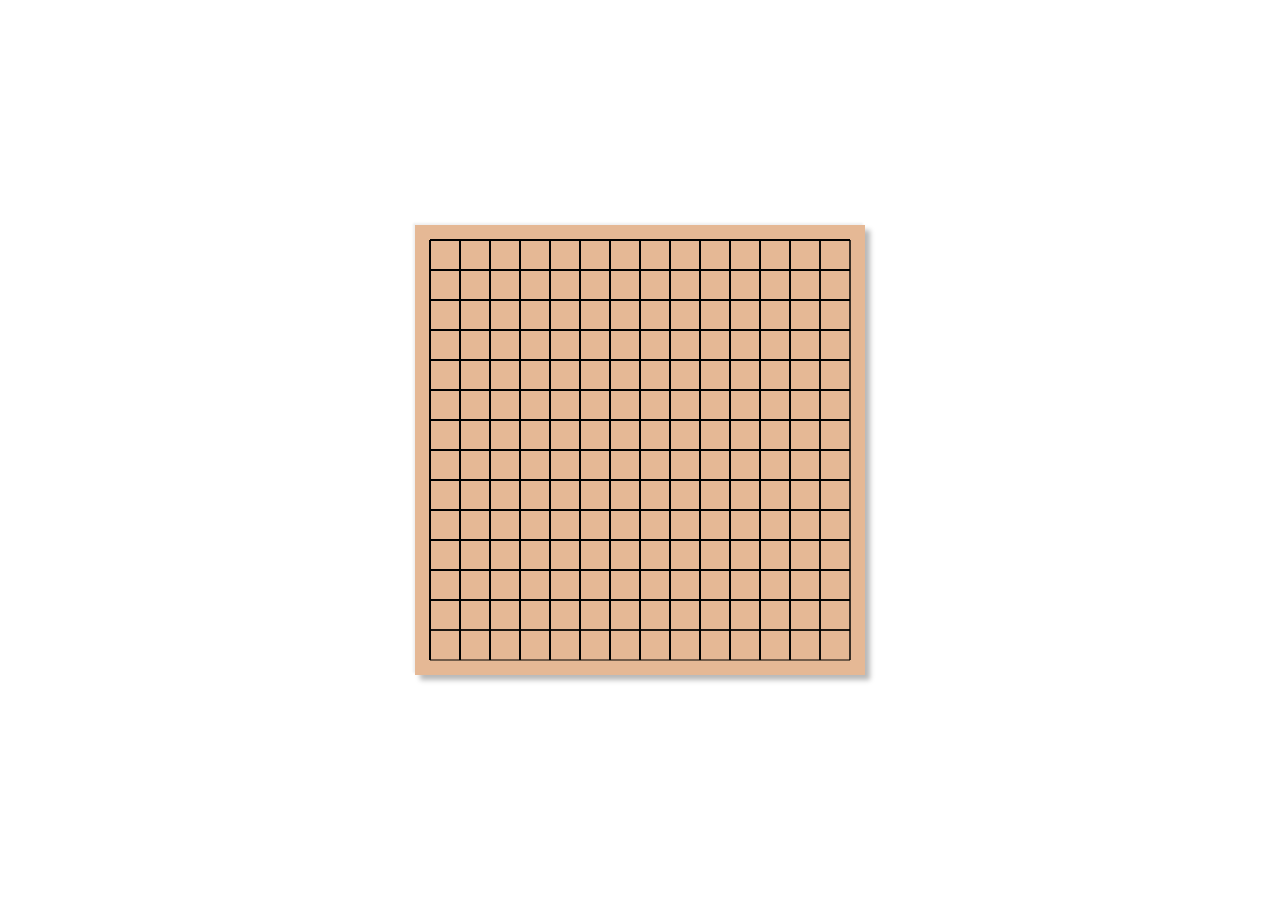
<file: gobang/index.html>
<!DOCTYPE html>
<html lang="en">
<head>
	<meta charset="UTF-8">
	<title>五子棋</title>
	<link rel="stylesheet" type="text/css" href="css/style.css">
	<meta name="viewport" content="width=device-width, initial-scale=1">
	
</head>
<body>
	<canvas id="chess" width="450px" height="450px">
		浏览器居然不支持canvas? 赶紧换一个吧
	</canvas>
	<img id="img-success" src="images/success.gif" alt="你赢了">
	<img id="img-fail" src="images/fail.gif" alt="输了">
	<img id="img-draw" src="images/draw.gif" alt="平局">

	<a id="restart" data-hover="重新开始">重新开始</a>
	<script type="text/javascript" src="js/script.js"></script>
	<script src="js/fireworks.js"></script>
</body>

</html>
</file>
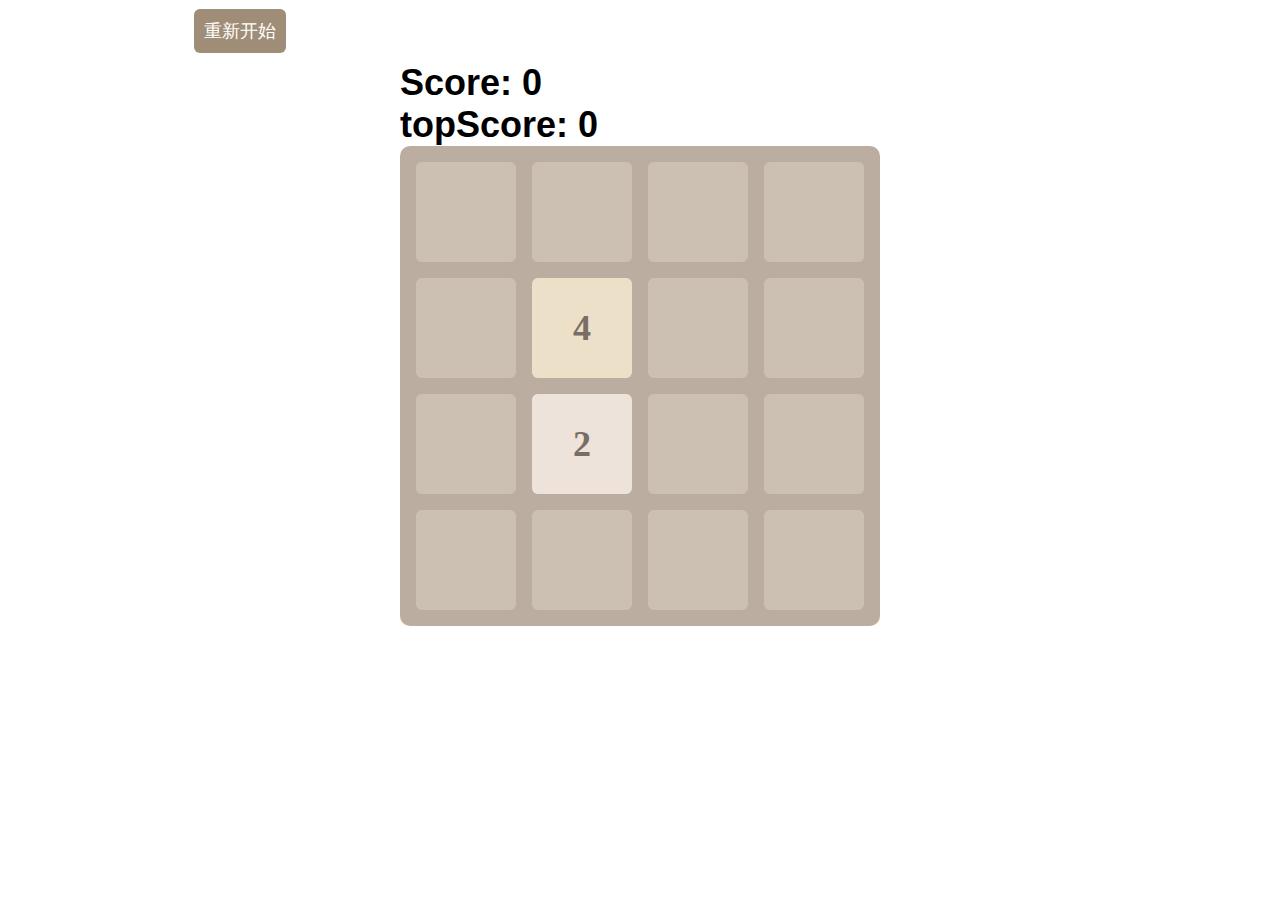
<file: 2048/2048.html>
<!DOCTYPE html>
<html lang="en">
<head>
	<meta charset="UTF-8">
	<title>2048 - cm</title>
	<meta name="viewport" content="width=device-width,initial-scale=1">
	<meta name="discription" content="网页版2048,响应式">
	<meta name="keywords" content="2048,网页版,响应式">
	<meta name="author" content="cm">
	<link rel="stylesheet" href="css/2048.css">
	<link rel="shortcut icon" href="http://115.159.92.11/favicon.ico">
</head>
<body>
	<div class="restart">
	<a class="againBtn" onclick="game.start()"> 重新开始</a></div>
	<p>Score: <span id="score"></span></p>
	<p>topScore: <span id="topScore"></span></p>
	<div id="gridPanel">
		<!-- 对应 -->
		<div class="grid"></div>
		<div class="grid"></div>
		<div class="grid"></div>
		<div class="grid"></div>
		<div class="grid"></div>
		<div class="grid"></div>
		<div class="grid"></div>
		<div class="grid"></div>
		<div class="grid"></div>
		<div class="grid"></div>
		<div class="grid"></div>
		<div class="grid"></div>
		<div class="grid"></div>
		<div class="grid"></div>
		<div class="grid"></div>
		<div class="grid"></div>

		<!-- 对应每格 -->
		<div id="c00" class="cell"></div>
		<div id="c01" class="cell"></div>
		<div id="c02" class="cell"></div>
		<div id="c03" class="cell"></div>
		
		<div id="c10" class="cell"></div>
		<div id="c11" class="cell"></div>
		<div id="c12" class="cell"></div>
		<div id="c13" class="cell"></div>

		<div id="c20" class="cell"></div>
		<div id="c21" class="cell"></div>
		<div id="c22" class="cell"></div>
		<div id="c23" class="cell"></div>

		<div id="c30" class="cell"></div>
		<div id="c31" class="cell"></div>
		<div id="c32" class="cell"></div>
		<div id="c33" class="cell"></div>
	</div>
	
	<!-- 游戏结束 -->
	<div id="gameOver">
		<!-- 半透明全屏背景 -->
		<div class="overBg"></div>

		<!-- 弹出窗 -->
		<div id="overTip">
			Game Over <br>
			Score:	<span id="fScore">0</span><br>
			<a class="againBtn" onclick="game.start()"> Try Again</a>
		</div>
	</div>
	<script src="js/animation.js"></script>
	<script src="js/2048.js"></script>
</body>
</html>
</file>
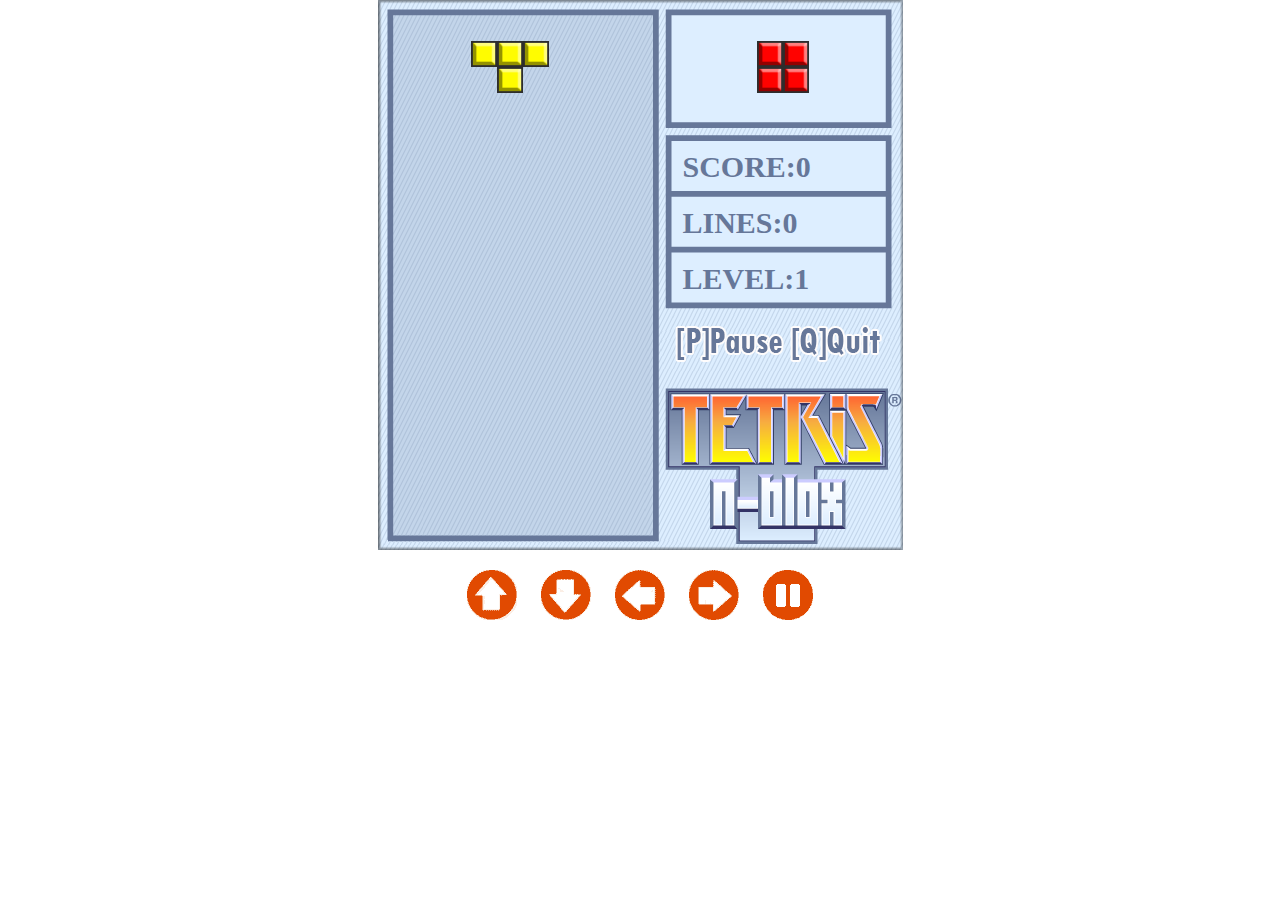
<file: tetris/tetris.html>
﻿<!DOCTYPE html>
<html>
  <head>
    <meta charset="UTF-8" />
    <title>俄罗斯方块 — 经典版 - cm</title>
    <meta name="viewport" content="width=device-width,initial-scale=1">
    <meta name="discription" content="网页版俄罗斯方块,响应式,V0.9">
    <meta name="keywords" content="俄罗斯方块,响应式">
    <meta name="author" content="cm">
    <link rel="stylesheet" href="css/tetris.css"/>
    <link rel="shortcut icon" href="http://115.159.92.11/favicon.ico">
  </head>
  <body>
    <div class="playground content">
      <p>SCORE:<span id="score">0</span></p>
      <p>LINES:<span id="lines">0</span></p>
      <p>LEVEL:<span>1</span></p>
    </div>
    <div id="options">
      <span class="option" id="upBtn"></span>
      <span class="option" id="downBtn"></span>
      <span class="option" id="leftBtn"></span>
      <span class="option" id="rightBtn"></span>
      <span class="option" id="pauseBtn"></span>
    </div>
  </body>

  <script src="js/shape.js"></script>
  <script src="js/tetris.js"></script>

</html>
</file>
<file: gobang/css/style.css>
html,body{
	font-size: 12px;
	height: 100%;
}

body,html,div,canvas,button{
	margin: 0;
	padding: 0;
	box-sizing: border-box;
}
#chess{
	box-shadow: -2px -2px 2px #efefef,5px 5px 5px #b9b9b9; 
	background: #e5b895;
	position: absolute;
	top: 50%;
	left: 50%;
	cursor: pointer;
	z-index: 1;
	-webkit-transition:opacity 0.5s;
	-moz-transition:opacity 0.5s;
	transition:opacity 0.5s;
}

#restart{
	line-height: 1.5rem;
	font-size: 1.5rem;
	color: #e4393c;
	position: absolute;
	top: 60%;
	left: 50%;
	margin-left: -3rem;
	cursor: pointer;
	opacity: 0;
	z-index: -1;
}

#restart.active{
	webkit-transition: top 0.3s, opacity 0.3s;
  -moz-transition: top 0.3s, opacity 0.3s;
  transition: top 0.3s, opacity 0.3s;
  top: 80%;
  opacity: 1;
  z-index: 999;
}

#restart:before{
	color: #449d44;
  content: attr(data-hover);
  position: absolute;
  opacity: 0;
  text-shadow: 0 0 1px rgba(255,255,255,0.3);
  -webkit-transform: scale(1.1) translateX(10px) translateY(-10px) rotate(4deg);
  -moz-transform: scale(1.1) translateX(10px) translateY(-10px) rotate(4deg);
  transform: scale(1.1) translateX(10px) translateY(-10px) rotate(4deg);

  -webkit-transition: -webkit-transform 0.3s, opacity 0.3s;
  -moz-transition: -moz-transform 0.3s, opacity 0.3s;
  transition: transform 0.3s, opacity 0.3s;
  pointer-events: none;
}
#restart:hover::before,#restart:focus::before{
	-webkit-transform: scale(1) translateX(0px) translateY(0px) rotate(0deg);
  -moz-transform: scale(1) translateX(0px) translateY(0px) rotate(0deg);
  transform: scale(1) translateX(0px) translateY(0px) rotate(0deg);
  opacity: 1;
}

// 输，赢，平局 的 canvas 样式
#success,#fail,#draw{
	position: absolute;
	top: 0;
	left: 0;
}

img{
	max-width: 100px;
	position: absolute;
	top: 30%;
	left: 50%;
	margin: -50px;
	display: none;
}

@media screen and (min-width : 450px){
	html{
		font-size: 14px;
	}
	#chess{
		margin:-225px -225px; 
	}
}
</file>
<file: 2048/css/2048.css>
html{
	font-size: 18px;
}
body{
	margin: 0;
	padding: 0;
	box-sizing: border-box;
}
#gridPanel{
	width: 480px;
	height: 480px;
	margin: 0 auto;
	border-radius: 10px;
	background: #bbada0;
	position: relative;
}
.grid,.cell{
	width: 100px;
	height: 100px;
	border-radius: 6px;
	font-weight: bold;
}
.grid{
	background: #ccc0b3;
	float: left;
	margin: 16px 0 0 16px;
}
.cell{
	position: absolute;
	font-size: 2rem;
	text-align: center;
	line-height: 100px;
}
/* 设置 行 */
div[id^='c0']{top:16px;}
div[id^='c1']{top:132px;}
div[id^='c2']{top:248px;}
div[id^='c3']{top:364px;}

/*设置列*/
div[id$='0']{left:16px;}
div[id$='1']{left:132px;}
div[id$='2']{left:248px;}
div[id$='3']{left:364px;}

/* 设置数字颜色 */
.n2{background-color:#eee3da}
.n4{background-color:#ede0c8}
.n8{background-color:#f2b179}
.n16{background-color:#f59563}
.n32{background-color:#f67c5f}
.n64{background-color:#f65e3b}
.n128{background-color:#edcf72}
.n256{background-color:#edcc61}
.n512{background-color:#9c0}
.n1024{background-color:#33b5e5}
.n2048{background-color:#09c}
.n4096{background-color:#a6c}
.n8192{background-color:#93c}
.n2,.n4{color:#776e65}
.n1024,.n2048,.n4096,.n8192{font-size:2rem}

/* 设置得分 */
p{
	width: 480px;
	// text-align: center;
	margin: 0 auto;
	font-size: 2rem;
	font-weight: bold;
	font-family: Arial;
	// padding: 10px 0;
}

/* 游戏结束 */
#gameOver{
	position: absolute;
	width: 100%;
	height: 100%;
	top: 0;
	left: 0;
	display: none;
}

/* 游戏结束背景区 */
.overBg{
	width: 100%;
	height: 100%;
	background: #555;
	opacity: 0.5;
}
#overTip{
	position: absolute;
	width: 300px;
	height: 200px;
	left: 50%;
	top: 50%;
	margin: -100px -150px;
	background: #fff;
	border: 2px solid #edcf72;
	border-radius: 10px;
	line-height: 1.5em;
	text-align: center;
}
.restart{
	text-align: center;
	padding: .5rem;
	width: 480px;
	box-sizing: border-box;
}
.againBtn{
	background: #9f8d77;
	color: #fff;
	padding: 10px;
	border-radius: 6px;
	cursor: pointer;
	display: inline-block;
}
.againBtn:hover{
	color: #e4393c;
}


@media screen and ( max-width : 479px) {
	html{
		font-size: 12px;
		height: 100%;
		overflow: hidden;
	}
	#gridPanel{
		width: 320px;
		height: 320px;
	}
	p,.restart{
		width: 320px;
	}
	.grid{
		margin: 8px 0 0 8px;
	}
	.grid,.cell{
		width: 70px;
		height: 70px;
	}
	.cell{
		line-height: 70px;
	}

	/* 设置 行 */
	div[id^='c0']{top:8px;}
	div[id^='c1']{top:86px;}
	div[id^='c2']{top:164px;}
	div[id^='c3']{top:242px;}

	/*设置列*/
	div[id$='0']{left:8px;}
	div[id$='1']{left:86px;}
	div[id$='2']{left:164px;}
	div[id$='3']{left:242px;}
}
</file>
<file: tetris/css/tetris.css>
html,body{
	width: 100%;
	height: 100%;
	margin: 0;
	padding: 0;
}
.playground{ 
	width: 525px; 
	height: 550px;
	margin: 0 auto;
	position: relative;
	background-image:url(../img/tetris.png);
}
.pause{width: 525px; height: 550px;
	position: absolute;
	top:0;left:0;
	background-image:url(../img/pause.png);
	z-index:100;
	display:none;
}
.playground img{position:absolute;z-index:10;}
.playground p{
	font-size: 30px;
	font-family: 'SimHei';
	font-weight: bold;
	color: #667799;
	position: absolute;
	left:305px;
	top:120px;
}
.playground p+p{top:176px;}
.playground p+p+p{top:232px;}

#options{
	position: relative;
	padding-top: 20px;
	text-align: center;
}
.option{
	width: 50px;
	height: 50px;
	background-image: url('../img/changeBtn.png');
	background-repeat: no-repeat;
	transition: transform .3s;
	cursor: pointer;
	display: inline-block;
	margin: 0 10px;
}


#upBtn{
	background-position: 0 0;
}
#rightBtn{
	background-position: -60px 0;
}
#downBtn{
	background-position: -60px -60px;
}
#leftBtn{
	background-position: 0 -60px;
}
#pauseBtn{
	background-position: -120px -60px;
}

@media screen and (max-width: 525px) {
	html,body,#options{
		width: 525px;
	}
}

@media screen and (min-width: 720px){
	.option:hover{
		-webkit-transform:scale(1.2);
		-moz-transform:scale(1.2);
		transform:scale(1.2);
	}
}
</file>
